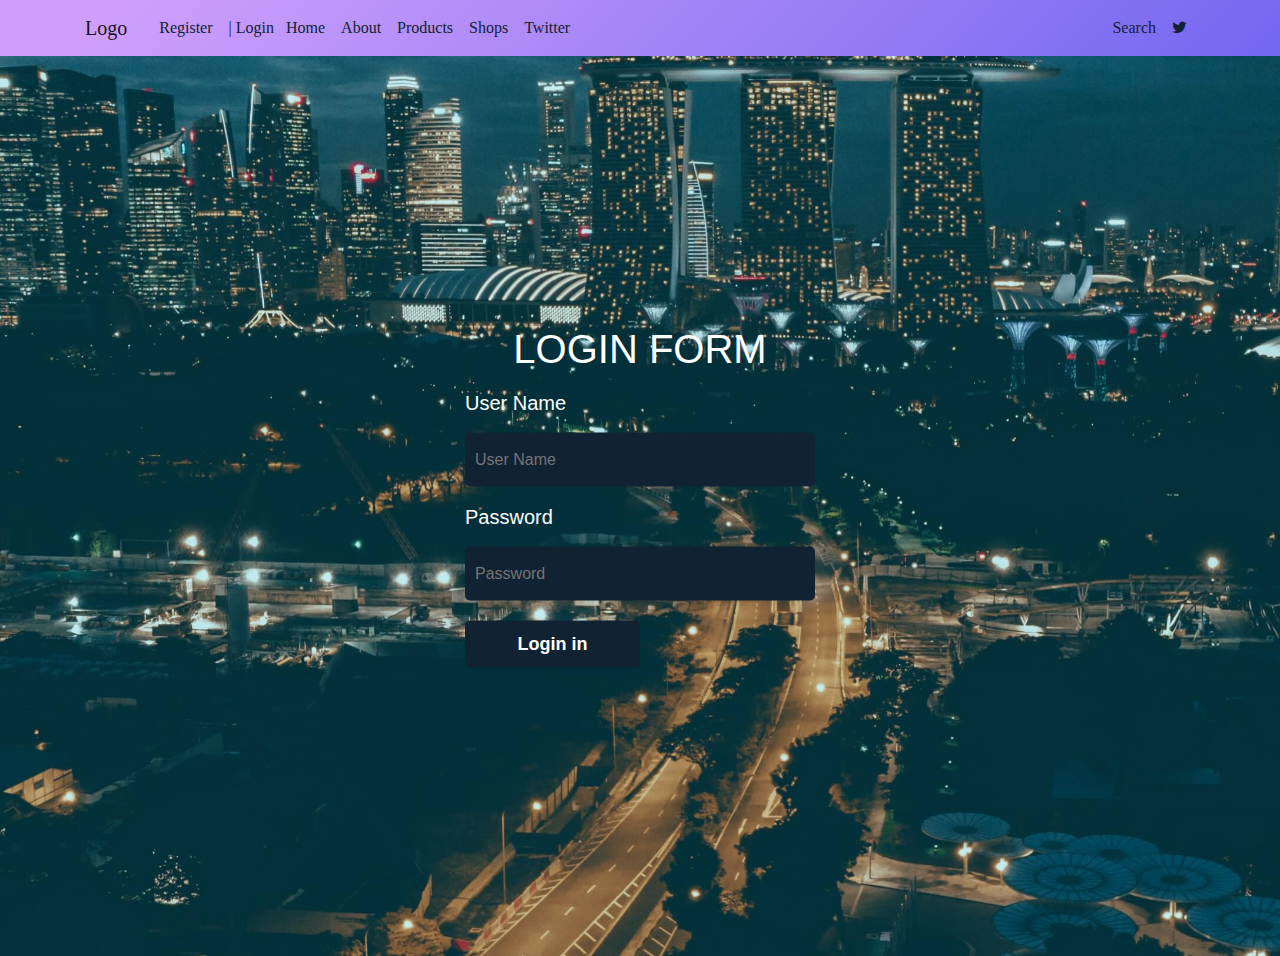
<file: login.html>
<!DOCTYPE html>
<html class="no-js">
    <head>
        <!-- Basic Page Needs
        ================================================== -->
        <meta charset="utf-8">
        <meta http-equiv="Content-Type" content="text/html; charset=utf-8">
        <link rel="icon" href="image/favicon.png" type="image/png">
        <title>Digimart-- Third Generation E-commerce Website</title>
        <meta name="description" content="Third Generation Website<">
        <meta name="keywords" content="HTML, CSS, JavaScript,JQUERY,PHP">
        <meta name="author" content="Rahat Ahmed">
        <!-- Mobile Specific Metas
         Mobile Specific Metas
        ================================================== -->
        <meta name="format-detection" content="telephone=no">
        <meta name="viewport" content="width=device-width, initial-scale=1">

        
        <!-- Template CSS Files
        ================================================== -->
        <!-- Twitter Bootstrs CSS -->
        <link rel="stylesheet" href="css/bootstrap.min.css">
        <link rel="stylesheet" type="text/css" href="css/style.css">
        <link rel="stylesheet" type="text/css" href="css/login.css">
        <link rel="stylesheet" type="text/css" href="owl-carousel/assets/owl.carousel.min.css">
        <link rel="stylesheet" type="text/css" href="font-awesome/css/font-awesome.min.css">
        <!-- <link rel="stylesheet" type="text/css" href="css\style.css"> -->
        <!-- template main css file -->
         
    </head>
    <body>
 
<header>
     
        <nav class="navbar navbar-light bg-secondary  navbar-expand-sm sticky " style="background-image: linear-gradient( 135deg, #CE9FFC 10%, #7367F0 100%);">
            <div class="container">
                <a class="navbar-brand" href="#">Logo</a>
                <button class="navbar-toggler navbar-toggler-right" type="button" data-toggle="collapse" data-target="#navbarNav"><span class="navbar-toggler-icon"></span></button>
                 <div class="collapse navbar-collapse" id="navbarNav">
                    <ul class="navbar-nav">
                        <li class="nav-item">
                            <a class="nav-link pl-3" href="signup.html">Register</a><a class="nav-link pr-1" href="login.html">  | Login</a>
                        </li>
                        <li class="nav-item">
                            <a class="nav-link" href="index.html">Home</a>
                        </li>
                        <li class="nav-item">
                            <a class="nav-link" href="#">About</a>
                        </li>
                        <li class="nav-item">
                            <a class="nav-link" href="product.html">Products</a>
                        </li>
                        <li class="nav-item">
                            <a class="nav-link" href="more-product.html">Shops</a>
                        </li>
                        <li>
                            <a  class="nav-link" href="https://twitter.com/rahat_hasan7">Twitter</a>
                        </li>
                    </ul>
               </div>
                    <ul class="navbar-nav">
                        <li class="nav-item">
                            <a href="#" class="nav-link">Search </a>
                        </li>
                        <li class="nav-item">
                            <a href="#" class="nav-link"><i class="fa fa-twitter"></i></a>
                        </li>
                    </ul>
            </div>
        </nav>
</header>
<!-- End header section  -->
<div class="body">
<div class="login_form">
  <h1>Login Form</h1>
  <form action="#" method="post">
     <p>User Name</p>
     <input type="text" name="user" placeholder="User Name" autofocus autosave autocomplete required>
     <p>Password</p>
     <input type="password" name="password" placeholder="Password"  autofocus autosave autocomplete required>
     <button type="submit">Login in</button>
  </form>
</div>
</div>
<!-- <script type="text/javascript">
  
  $(".show_login_btn").on("click", function(){
    $(".login_box").toggleClass("showd");
  });

  $(".hide_login_btn").on("click", function(){
    $(".login_box").toggleClass("showd");
  });

</script> -->

 
<script type="text/javascript" src="js\bootstrap.min.js"></script>
<script type="text/javascript" src="js/jquery.min.js"></script>
<script type="text/javascript" src="js/bootstrap.bundle.min.js"></script>
<script src="owl-carousel/owl.carousel.min.js"></script>
<script type="text/javascript">
   
       
    $(".owl-carousel").owlCarousel({
      items : 4,
      margin:20,
      loop: true,
      content:true,
      dots :true,

    });
   

</script>


</body>
</html>
</file>
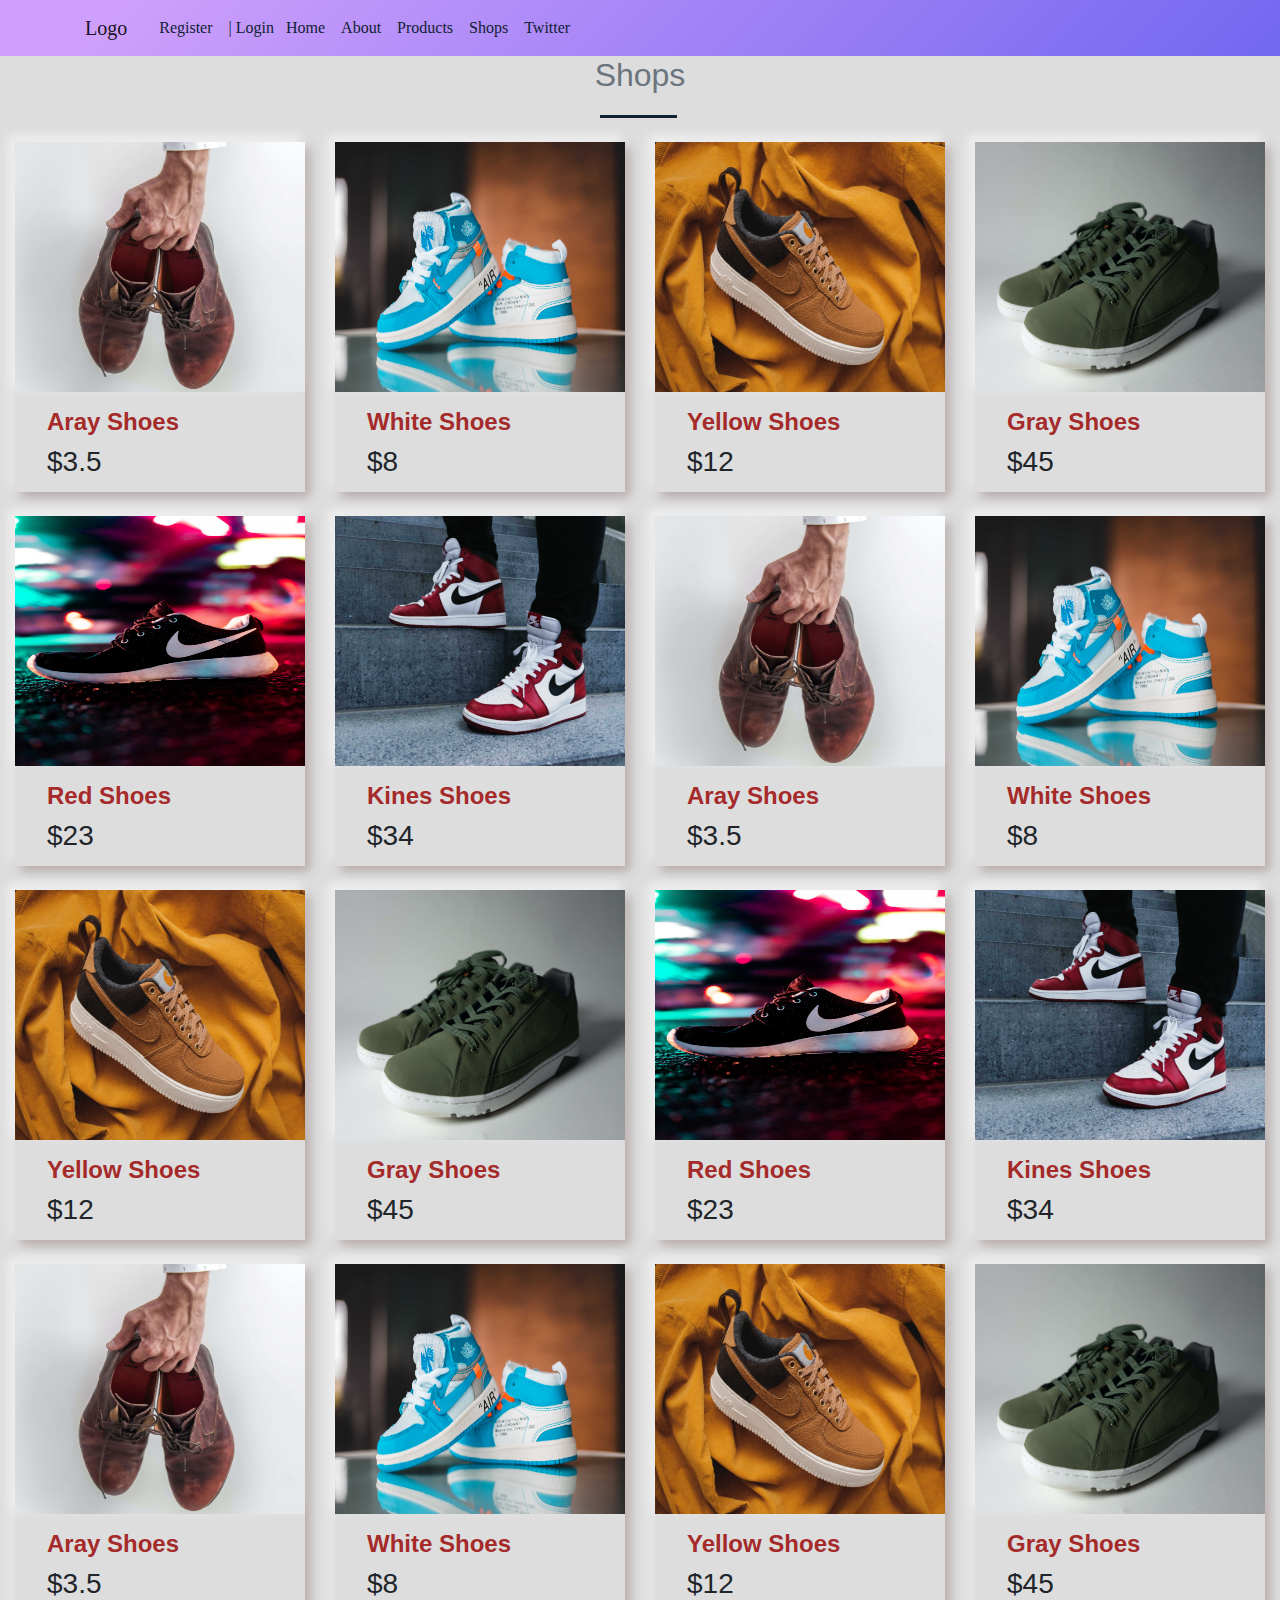
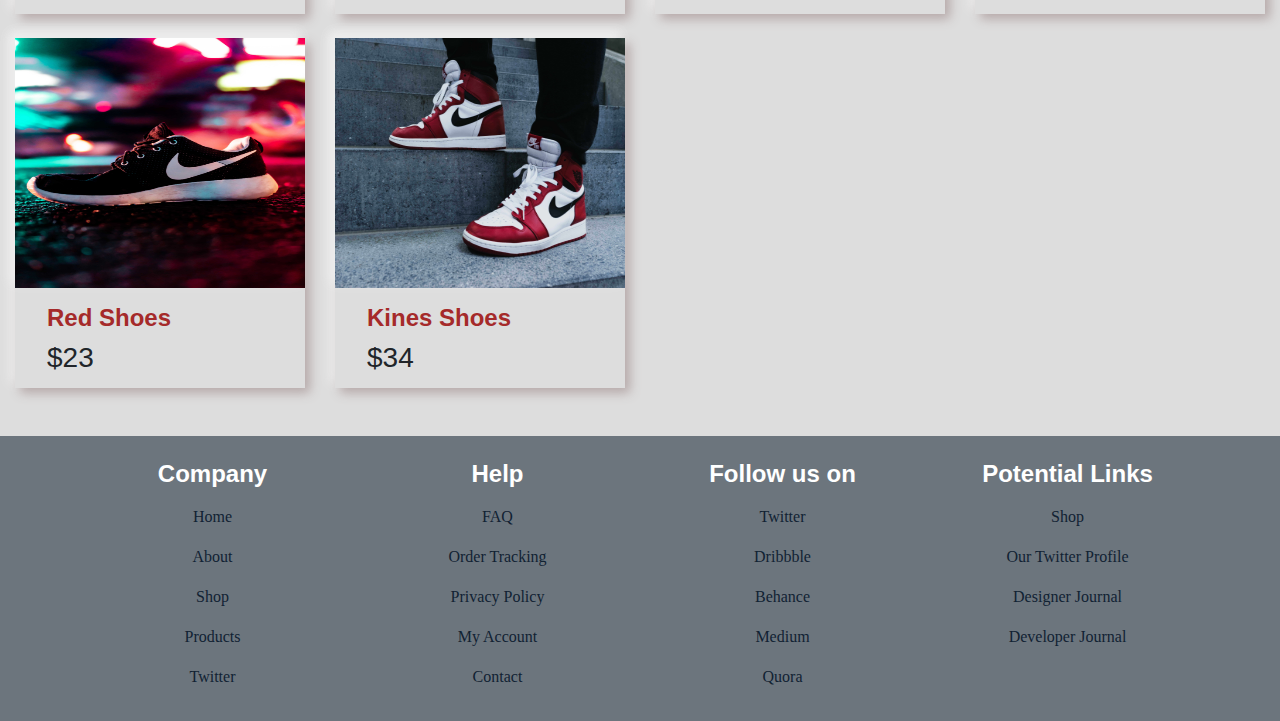
<file: more-product.html>
<!DOCTYPE html>
<html class="no-js">
    <head>
        <!-- Basic Page Needs
        ================================================== -->
        <meta charset="utf-8">
        <meta http-equiv="Content-Type" content="text/html; charset=utf-8">
        <link rel="icon" href="image/favicon.png" type="image/png">
        <title>Digimart-- Third Generation E-commerce Website</title>
        <meta name="description" content="Third Generation Website<">
        <meta name="keywords" content="HTML, CSS, JavaScript,JQUERY,PHP">
        <meta name="author" content="Rahat Ahmed">
        <!-- Mobile Specific Metas
         Mobile Specific Metas
        ================================================== -->
        <meta name="format-detection" content="telephone=no">
        <meta name="viewport" content="width=device-width, initial-scale=1">

        
        <!-- Template CSS Files
        ================================================== -->
        <!-- Twitter Bootstrs CSS -->
        <link rel="stylesheet" href="css/bootstrap.min.css">
        <link rel="stylesheet" type="text/css" href="css/style.css">
        <link rel="stylesheet" type="text/css" href="owl-carousel/assets/owl.carousel.min.css">
        <link rel="stylesheet" href="https://pro.fontawesome.com/releases/v5.10.0/css/all.css" integrity="sha384-AYmEC3Yw5cVb3ZcuHtOA93w35dYTsvhLPVnYs9eStHfGJvOvKxVfELGroGkvsg+p" crossorigin="anonymous"/>
        <!-- <link rel="stylesheet" type="text/css" href="css\style.css"> -->
        <!-- template main css file -->
         
    </head>
    <body>
 
<header>
     
        <nav class="navbar navbar-light bg-secondary  navbar-expand-sm sticky " style="background-image: linear-gradient( 135deg, #CE9FFC 10%, #7367F0 100%);">
            <div class="container">
                <a class="navbar-brand" href="index.html">Logo</a>
                <button class="navbar-toggler navbar-toggler-right" type="button" data-toggle="collapse" data-target="#navbarNav"><span class="navbar-toggler-icon"></span></button>
                 <div class="collapse navbar-collapse" id="navbarNav">
                    <ul class="navbar-nav">
                        <li class="nav-item">
                            <a class="nav-link pl-3" href="signup.html">Register</a><a class="nav-link pr-1" href="login.html">  | Login</a>
                        </li>
                        <li class="nav-item">
                            <a class="nav-link" href="index.html">Home</a>
                        </li>
                        <li class="nav-item">
                            <a class="nav-link" href="#">About</a>
                        </li>
                        <li class="nav-item">
                            <a class="nav-link" href="product.html">Products</a>
                        </li>
                        <li class="nav-item">
                            <a class="nav-link" href="more-product.html">Shops</a>
                        </li>
                        <li>
                            <a  class="nav-link" href="https://twitter.com/rahat_hasan7">Twitter</a>
                        </li>
                    </ul>
               </div>
             <!--       <ul class="navbar-nav">
                        <li class="nav-item">
                            <a href="#" class="nav-link">Search </a>
                        </li>
                        <li class="nav-item">
                            <a href="#" class="nav-link"><i class="fa fa-twitter"></i></a>
                        </li>
                    </ul>  -->
            </div>
        </nav>
</header>
<!-- End header section  -->

<!-- Start  shop prints section design  -->
 
        <!-- Start categories section  -->
<section id="categories" class="text-center pb-5">
    <div class="category-section">
        <div class="container-fluid">
            <div class="row">
                <div class="col-lg-12">
                    <h2 class="section_title pb-4 text-secondary"> Shops  </h2>
                </div>
                        <!-- start col -->
                <div class="col-xl-3 col-lg-4 col-md-6 col-sm-6 col-xs-12 extra-small col-md-offset-5 pt-4 pt-4 ">
                    <div class="category-alone shop-box">
                        <img src="image/hasan (3).jpg" class="img-fluid" alt="" >
                        <div class="p-3">
                                <div class="inner text-left ml-3">
                                   
                                    <h4> <b>Aray Shoes</b> </h4>
                                    <h3 class="align-left"> $3.5 </h3>
                                </div>
                        </div>
                    </div>
                </div>
                <!-- end col -->
                        <!-- start col -->
                <div class="col-xl-3 col-lg-4 col-md-6 col-sm-6 col-xs-12 extra-small col-md-offset-5 pt-4 pt-4 ">
                    <div class="category-alon shop-box">
                        <img src="image/hasan (4).jpg" class="img-fluid" alt="" >
                        <div class="p-3">
                                <div class="inner text-left ml-3">
                                   
                                    <h4> <b>White Shoes</b> </h4>
                                    <h3> $8 </h3>
                                </div>
                        </div>
                    </div>
                </div>
                <!-- end col -->
                         <!-- start col -->
                <div class="col-xl-3 col-lg-4 col-md-6 col-sm-6 col-xs-12 extra-small col-md-offset-5 pt-4 pt-4">
                    <div class="category-alone shop-box">
                        <img src="image/hasan (5).jpg" class="img-fluid" alt="" >
                        <div class="p-3">
                                <div class="inner text-left ml-3">
                                   
                                    <h4> <b>Yellow Shoes</b> </h4>
                                    <h3> $12 </h3>
                                </div>
                        </div>
                    </div>
                </div>
                <!-- end col -->
                         <!-- start col -->
                <div class="col-xl-3 col-lg-4 col-md-6 col-sm-6 col-xs-12 extra-small col-md-offset-5 pt-4 pt-4 col-sm-m-auto">
                    <div class="category-alone shop-box">
                        <img src="image/hasan (6).jpg" class="img-fluid" alt="" >
                        <div class="p-3">
                                <div class="inner text-left ml-3">
                                 
                                    <h4> <b>Gray Shoes</b> </h4>
                                    <h3> $45 </h3>
                                </div>
                        </div>
                    </div>
                </div>
                <!-- end col -->
                         <!-- start col -->
                <div class="col-xl-3 col-lg-4 col-md-6 col-sm-6 col-xs-12 extra-small col-md-offset-5 pt-4 pt-4 col-sm-m-auto">
                    <div class="category-alone shop-box">
                        <img src="image/hasan (7).jpg" class="img-fluid" alt="" >
                        <div class="p-3">
                                <div class="inner text-left ml-3">
                                 
                                    <h4> <b>Red Shoes</b> </h4>
                                    <h3> $23 </h3>
                                </div>
                        </div>
                    </div>
                </div>
                <!-- end col -->
                         <!-- start col -->
                <div class="col-xl-3 col-lg-4 col-md-6 col-sm-6 col-xs-12 extra-small col-md-offset-5 pt-4 pt-4 col-sm-m-auto">
                    <div class="category-alone shop-box">
                        <img src="image/hasan (8).jpg" class="img-fluid" alt="" >
                        <div class="p-3">
                                <div class="inner text-left ml-3">
                              
                                    <h4> <b>Kines Shoes</b> </h4>
                                    <h3> $34 </h3>
                                </div>
                        </div>
                    </div>
                </div>
                <!-- end col -->
                            <!-- start col -->
                <div class="col-xl-3 col-lg-4 col-md-6 col-sm-6 col-xs-12 extra-small col-md-offset-5 pt-4 pt-4 ">
                    <div class="category-alone shop-box">
                        <img src="image/hasan (3).jpg" class="img-fluid" alt="" >
                        <div class="p-3">
                                <div class="inner text-left ml-3">
                                   
                                    <h4> <b>Aray Shoes</b> </h4>
                                    <h3 class="align-left"> $3.5 </h3>
                                </div>
                        </div>
                    </div>
                </div>
                <!-- end col -->
                        <!-- start col -->
                <div class="col-xl-3 col-lg-4 col-md-6 col-sm-6 col-xs-12 extra-small col-md-offset-5 pt-4 pt-4 ">
                    <div class="category-alon shop-box">
                        <img src="image/hasan (4).jpg" class="img-fluid" alt="" >
                        <div class="p-3">
                                <div class="inner text-left ml-3">
                                   
                                    <h4> <b>White Shoes</b> </h4>
                                    <h3> $8 </h3>
                                </div>
                        </div>
                    </div>
                </div>
                <!-- end col -->
                         <!-- start col -->
                <div class="col-xl-3 col-lg-4 col-md-6 col-sm-6 col-xs-12 extra-small col-md-offset-5 pt-4 pt-4">
                    <div class="category-alone shop-box">
                        <img src="image/hasan (5).jpg" class="img-fluid" alt="" >
                        <div class="p-3">
                                <div class="inner text-left ml-3">
                                   
                                    <h4> <b>Yellow Shoes</b> </h4>
                                    <h3> $12 </h3>
                                </div>
                        </div>
                    </div>
                </div>
                <!-- end col -->
                         <!-- start col -->
                <div class="col-xl-3 col-lg-4 col-md-6 col-sm-6 col-xs-12 extra-small col-md-offset-5 pt-4 pt-4 col-sm-m-auto">
                    <div class="category-alone shop-box">
                        <img src="image/hasan (6).jpg" class="img-fluid" alt="" >
                        <div class="p-3">
                                <div class="inner text-left ml-3">
                                 
                                    <h4> <b>Gray Shoes</b> </h4>
                                    <h3> $45 </h3>
                                </div>
                        </div>
                    </div>
                </div>
                <!-- end col -->
                         <!-- start col -->
                <div class="col-xl-3 col-lg-4 col-md-6 col-sm-6 col-xs-12 extra-small col-md-offset-5 pt-4 pt-4 col-sm-m-auto">
                    <div class="category-alone shop-box">
                        <img src="image/hasan (7).jpg" class="img-fluid" alt="" >
                        <div class="p-3">
                                <div class="inner text-left ml-3">
                                 
                                    <h4> <b>Red Shoes</b> </h4>
                                    <h3> $23 </h3>
                                </div>
                        </div>
                    </div>
                </div>
                <!-- end col -->
                         <!-- start col -->
                <div class="col-xl-3 col-lg-4 col-md-6 col-sm-6 col-xs-12 extra-small col-md-offset-5 pt-4 pt-4 col-sm-m-auto">
                    <div class="category-alone shop-box">
                        <img src="image/hasan (8).jpg" class="img-fluid" alt="" >
                        <div class="p-3">
                                <div class="inner text-left ml-3">
                              
                                    <h4> <b>Kines Shoes</b> </h4>
                                    <h3> $34 </h3>
                                </div>
                        </div>
                    </div>
                </div>
                <!-- end col -->
            <!-- start col -->
                <div class="col-xl-3 col-lg-4 col-md-6 col-sm-6 col-xs-12 extra-small col-md-offset-5 pt-4 pt-4 ">
                    <div class="category-alone shop-box">
                        <img src="image/hasan (3).jpg" class="img-fluid" alt="" >
                        <div class="p-3">
                                <div class="inner text-left ml-3">
                                   
                                    <h4> <b>Aray Shoes</b> </h4>
                                    <h3 class="align-left"> $3.5 </h3>
                                </div>
                        </div>
                    </div>
                </div>
                <!-- end col -->
                        <!-- start col -->
                <div class="col-xl-3 col-lg-4 col-md-6 col-sm-6 col-xs-12 extra-small col-md-offset-5 pt-4 pt-4 ">
                    <div class="category-alon shop-box">
                        <img src="image/hasan (4).jpg" class="img-fluid" alt="" >
                        <div class="p-3">
                                <div class="inner text-left ml-3">
                                   
                                    <h4> <b>White Shoes</b> </h4>
                                    <h3> $8 </h3>
                                </div>
                        </div>
                    </div>
                </div>
                <!-- end col -->
                         <!-- start col -->
                <div class="col-xl-3 col-lg-4 col-md-6 col-sm-6 col-xs-12 extra-small col-md-offset-5 pt-4 pt-4">
                    <div class="category-alone shop-box">
                        <img src="image/hasan (5).jpg" class="img-fluid" alt="" >
                        <div class="p-3">
                                <div class="inner text-left ml-3">
                                   
                                    <h4> <b>Yellow Shoes</b> </h4>
                                    <h3> $12 </h3>
                                </div>
                        </div>
                    </div>
                </div>
                <!-- end col -->
                         <!-- start col -->
                <div class="col-xl-3 col-lg-4 col-md-6 col-sm-6 col-xs-12 extra-small col-md-offset-5 pt-4 pt-4 col-sm-m-auto">
                    <div class="category-alone shop-box">
                        <img src="image/hasan (6).jpg" class="img-fluid" alt="" >
                        <div class="p-3">
                                <div class="inner text-left ml-3">
                                 
                                    <h4> <b>Gray Shoes</b> </h4>
                                    <h3> $45 </h3>
                                </div>
                        </div>
                    </div>
                </div>
                <!-- end col -->
                         <!-- start col -->
                <div class="col-xl-3 col-lg-4 col-md-6 col-sm-6 col-xs-12 extra-small col-md-offset-5 pt-4 pt-4 col-sm-m-auto">
                    <div class="category-alone shop-box">
                        <img src="image/hasan (7).jpg" class="img-fluid" alt="" >
                        <div class="p-3">
                                <div class="inner text-left ml-3">
                                 
                                    <h4> <b>Red Shoes</b> </h4>
                                    <h3> $23 </h3>
                                </div>
                        </div>
                    </div>
                </div>
                <!-- end col -->
                         <!-- start col -->
                <div class="col-xl-3 col-lg-4 col-md-6 col-sm-6 col-xs-12 extra-small col-md-offset-5 pt-4 pt-4 col-sm-m-auto">
                    <div class="category-alone shop-box">
                        <img src="image/hasan (8).jpg" class="img-fluid" alt="" >
                        <div class="p-3">
                                <div class="inner text-left ml-3">
                              
                                    <h4> <b>Kines Shoes</b> </h4>
                                    <h3> $34 </h3>
                                </div>
                        </div>
                    </div>
                </div>
                <!-- end col -->


          
                
            </div>
        </div>
    </div>
</section>
 <!-- End shop prints section design -->
 <!-- awesome footer section design started from here -->
<!-- Start footer section  -->
<section class="footer bg-secondary text-light pt-4 pb-4">
    <div class="container text-center " >
      <div class="row">
        <div class="col-md-3">
             <h4><b class="headerfour"> Company </b></h4>
            <p> <a class="nav-link" href="index.html">Home</a> </p>
            <p> <a class="nav-link" href="about.html">About</a> </p>
            <p> <a class="nav-link" href="more-product.html">Shop</a> </p>
            <p> <a class="nav-link" href="product.html">Products</a> </p>
            <p> <a class="nav-link" href="https://twitter.com/rahat_hasan7">Twitter</a> </p>
        </div>

      
        <div class="col-md-3">
             <h4><b class="headerfour"> Help </b></h4>
            <p> <a class="nav-link" href="index.html">FAQ</a> </p>
            <p> <a class="nav-link" href="about.html">Order Tracking</a> </p>
            <p> <a class="nav-link" href="more-product.html">Privacy Policy </a> </p>
            <p> <a class="nav-link" href="product.html">My Account </a> </p>
            <p> <a class="nav-link" href="">Contact</a> </p>
        </div>

        <div class="col-md-3">
             <h4><b class="headerfour"> Follow us on </b></h4>
            <p> <a class="nav-link" href="https://twitter.com/protons0010"><i class="fab fa-twitter"></i>  Twitter </a> </p>
            <p> <a class="nav-link" href="https://dribbble.com/protons0010"><i class="fab fa-dribbble"></i>  Dribbble </a> </p>
            <p> <a class="nav-link" href="https://www.behance.net/protons0010"><i class="fab fa-behance"></i>  Behance  </a> </p>
            <p> <a class="nav-link" href="https://codepen.io/protons0010"><i class="fab fa-medium"></i>  Medium  </a> </p>
            <p> <a class="nav-link" href="https://bn.quora.com/profile/Rahat-Hasan-Ahmed"><i class="fab fa-quora"></i>  Quora </a> </p>
        </div>


        <div class="col-md-3">
             <h4><b class="headerfour"> Potential Links </b></h4>
            <p> <a class="nav-link" href="product.html">Shop</a> </p>
            <p> <a class="nav-link" href="https://twitter.com/protons0010">Our Twitter Profile</a> </p>
            <p> <a class="nav-link" href="https://www.behance.net/protons0010">Designer Journal</a> </p>
            <p> <a class="nav-link" href="https://dribbble.com/protons0010">Developer Journal  </a> </p>
        </div>

        <hr>
      </div>
    </div>
</section>

<!-- End footer section -->
 <!-- End awesome footer section design started from here -->

 
<script type="text/javascript" src="js\bootstrap.min.js"></script>
 <script type="text/javascript" src="js/jquery.min.js"></script>
<script type="text/javascript" src="js/bootstrap.bundle.min.js"></script>
<script src="owl-carousel/owl.carousel.min.js"></script>
<script type="text/javascript">
   
       
    $(".owl-carousel").owlCarousel({
      items : 4,
      margin:20,
      loop: true,
      content:true,
      dots :true,

    });
   

</script>
 
 
 </body>
</html>
</file>
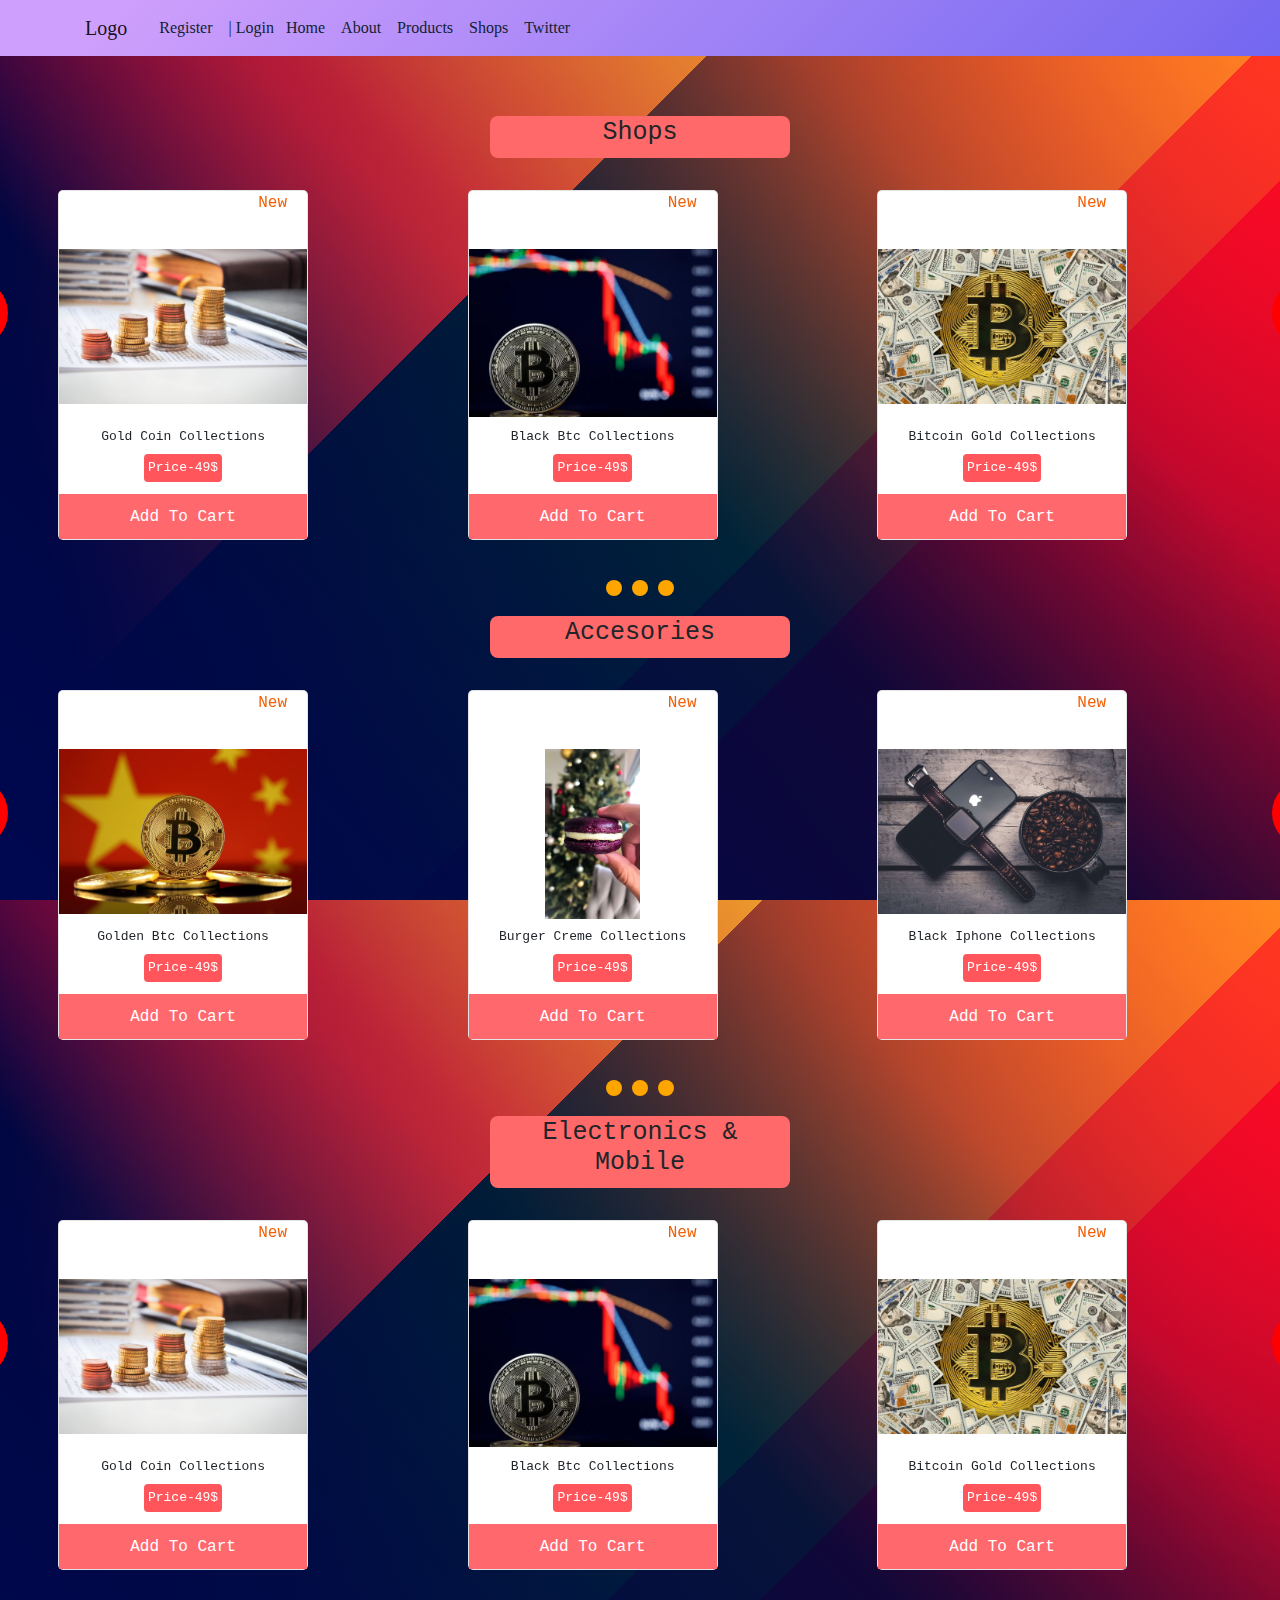
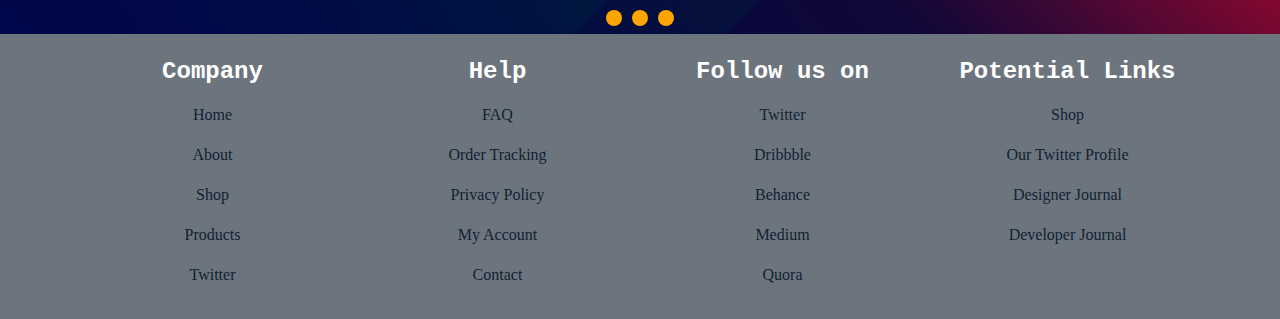
<file: product.html>
<!DOCTYPE html>
<html class="no-js">
    <head>
        <!-- Basic Page Needs
        ================================================== -->
        <meta charset="utf-8">
        <meta http-equiv="Content-Type" content="text/html; charset=utf-8">
        <link rel="icon" href="image/favicon.png" type="image/png">
        <title>Digimart-- Third Generation E-commerce Website</title>
        <meta name="description" content="Third Generation Website<">
        <meta name="keywords" content="HTML, CSS, JavaScript,JQUERY,PHP">
        <meta name="author" content="Rahat Ahmed">
        <!-- Mobile Specific Metas
         Mobile Specific Metas
        ================================================== -->
        <meta name="format-detection" content="telephone=no">
        <meta name="viewport" content="width=device-width, initial-scale=1">

        
        <!-- Template CSS Files
        ================================================== -->
        <!-- Twitter Bootstrs CSS -->
        <link rel="stylesheet" href="css/bootstrap.min.css">
        <link rel="stylesheet" type="text/css" href="css/style.css">
        <link rel="stylesheet" type="text/css" href="css/product.css">
        <link rel="stylesheet" type="text/css" href="owl-carousel/assets/owl.carousel.min.css">
        <link rel="stylesheet" href="https://pro.fontawesome.com/releases/v5.10.0/css/all.css" integrity="sha384-AYmEC3Yw5cVb3ZcuHtOA93w35dYTsvhLPVnYs9eStHfGJvOvKxVfELGroGkvsg+p" crossorigin="anonymous"/>
        <!-- <link rel="stylesheet" type="text/css" href="css\style.css"> -->
        <!-- template main css file -->
         
    </head>
    <body>
 
<header>
     
        <nav class="navbar navbar-light bg-secondary  navbar-expand-sm sticky " style="background-image: linear-gradient( 135deg, #CE9FFC 10%, #7367F0 100%);">
            <div class="container">
                <a class="navbar-brand" href="index.html">Logo</a>
                <button class="navbar-toggler navbar-toggler-right" type="button" data-toggle="collapse" data-target="#navbarNav"><span class="navbar-toggler-icon"></span></button>
                 <div class="collapse navbar-collapse" id="navbarNav">
                    <ul class="navbar-nav">
                        <li class="nav-item">
                            <a class="nav-link pl-3" href="signup.html">Register</a><a class="nav-link pr-1" href="login.html">  | Login</a>
                        </li>
                        <li class="nav-item">
                            <a class="nav-link" href="index.html">Home</a>
                        </li>
                        <li class="nav-item">
                            <a class="nav-link" href="#">About</a>
                        </li>
                       <li class="nav-item">
                            <a class="nav-link" href="product.html">Products</a>
                        </li>
                        <li class="nav-item">
                            <a class="nav-link" href="more-product.html">Shops</a>
                        </li>
                        <li>
                            <a  class="nav-link" href="#">Twitter</a>
                        </li>
                    </ul>
               </div>
             <!--       <ul class="navbar-nav">
                        <li class="nav-item">
                            <a href="#" class="nav-link">Search </a>
                        </li>
                        <li class="nav-item">
                            <a href="#" class="nav-link"><i class="fa fa-twitter"></i></a>
                        </li>
                    </ul>  -->
            </div>
        </nav>
</header>
<!-- End header section  -->

<!-- Start Swiper 	Slider -->
<div class="swiper-container pt-5">
	<div class="swiper-wrapper">
		<div class="heading"><h1>Shops </h1></div>
		 <div class="owl-carousel owl-carousel2">
	<!-- Slider 1 -->
		<div class="swiper-slide">
			<div class="slider-box">
				<p class="time">New</p>
				<div class="img-box">
					<img src="images/1.jpg">
				</div>

				<p class="detail">Black Btc Collections
				    <a href="#" class="price">Price-49$</a>
				</p>

				<div class="cart">
					<a href="#">Add To Cart</a>
				</div>
			</div>
		</div>
		<!-- Slider2 -->
		<div class="swiper-slide">
			<div class="slider-box">
				<p class="time">New</p>
				<div class="img-box">
					<img src="images/2.jpg">
				</div>

				<p class="detail">Bitcoin Gold Collections
				    <a href="#" class="price">Price-49$</a>
				</p>

				<div class="cart">
					<a href="#">Add To Cart</a>
				</div>
			</div>
		</div>
		<!-- Slider 3 -->
		<div class="swiper-slide">
			<div class="slider-box">
				<p class="time">New</p>
				<div class="img-box">
					<img src="images/3.jpg">
				</div>

				<p class="detail">Supreme Btc Collections
				    <a href="#" class="price">Price-49$</a>
				</p>

				<div class="cart">
					<a href="#">Add To Cart</a>
				</div>
			</div>
		</div>
		<!-- Slider 4-->
		<div class="swiper-slide">
			<div class="slider-box">
				<p class="time">New</p>
				<div class="img-box">
					<img src="images/4.jpg">
				</div>

				<p class="detail">Burger  Collections
				    <a href="#" class="price">Price-49$</a>
				</p>

				<div class="cart">
					<a href="#">Add To Cart</a>
				</div>
			</div>
		</div>
		<!-- Slider 5 -->
		<div class="swiper-slide">
			<div class="slider-box">
				<p class="time">New</p>
				<div class="img-box">
					<img src="images/5.jpg">
				</div>

				<p class="detail">DSRL Camera Collections
				    <a href="#" class="price">Price-49$</a>
				</p>

				<div class="cart">
					<a href="#">Add To Cart</a>
				</div>
			</div>
		</div>
		<!-- Slider 6-->
		<div class="swiper-slide">
			<div class="slider-box">
				<p class="time">New</p>
				<div class="img-box">
					<img src="images/6.jpg">
				</div>

				<p class="detail">Cosmetics Collections
				    <a href="#" class="price">Price-49$</a>
				</p>

				<div class="cart">
					<a href="#">Add To Cart</a>
				</div>
			</div>
		</div>
		<!-- Slider 7 -->
		<div class="swiper-slide">
			<div class="slider-box">
				<p class="time">New</p>
				<div class="img-box">
					<img src="images/7.jpg">
				</div>

				<p class="detail">Etherereum Collections
				    <a href="#" class="price">Price-49$</a>
				</p>

				<div class="cart">
					<a href="#">Add To Cart</a>
				</div>
			</div>
		</div>
		<!-- Slider 8 -->
		<div class="swiper-slide">
			<div class="slider-box">
				<p class="time">New</p>
				<div class="img-box">
					<img src="images/8.jpg">
				</div>

				<p class="detail">Ethereum Gold Collections
				    <a href="#" class="price">Price-49$</a>
				</p>

				<div class="cart">
					<a href="#">Add To Cart</a>
				</div>
			</div>
		</div>
		<!-- Slider 9 -->
		<div class="swiper-slide">
			<div class="slider-box">
				<p class="time">New</p>
				<div class="img-box">
					<img src="images/9.jpg">
				</div>

				<p class="detail">Black Flower Collections
				    <a href="#" class="price">Price-49$</a>
				</p>

				<div class="cart">
					<a href="#">Add To Cart</a>
				</div>
			</div>
		</div>
		<!-- Slider 10 -->
		<div class="swiper-slide">
			<div class="slider-box">
				<p class="time">New</p>
				<div class="img-box">
					<img src="images/10.jpg">
				</div>

				<p class="detail">Gold Coin Collections
				    <a href="#" class="price">Price-49$</a>
				</p>

				<div class="cart">
					<a href="#">Add To Cart</a>
				</div>
			</div>
		</div>
		
  </div>
</div>
<!-- End Swiper Slider -->
</div>
<!-- End Slider Section -->
<!-- Start Swiper 	Slider -->
<div class="swiper-container">
	<div class="swiper-wrapper">
		<div class="heading"><h1> Accesories  </h1></div>
		 <div class="owl-carousel owl-carousel2">
	<!-- Slider 1 -->
		<div class="swiper-slide">
			<div class="slider-box">
				<p class="time">New</p>
				<div class="img-box">
					<img src="images/11.jpg">
				</div>

				<p class="detail">Burger Creme Collections
				    <a href="#" class="price">Price-49$</a>
				</p>

				<div class="cart">
					<a href="#">Add To Cart</a>
				</div>
			</div>
		</div>
		<!-- Slider2 -->
		<div class="swiper-slide">
			<div class="slider-box">
				<p class="time">New</p>
				<div class="img-box">
					<img src="images/12.jpg">
				</div>

				<p class="detail">Black Iphone Collections
				    <a href="#" class="price">Price-49$</a>
				</p>

				<div class="cart">
					<a href="#">Add To Cart</a>
				</div>
			</div>
		</div>
		<!-- Slider 3 -->
		<div class="swiper-slide">
			<div class="slider-box">
				<p class="time">New</p>
				<div class="img-box">
					<img src="images/13.jpg">
				</div>

				<p class="detail">Black White Burger Collections
				    <a href="#" class="price">Price-49$</a>
				</p>

				<div class="cart">
					<a href="#">Add To Cart</a>
				</div>
			</div>
		</div>
		<!-- Slider 4-->
		<div class="swiper-slide">
			<div class="slider-box">
				<p class="time">New</p>
				<div class="img-box">
					<img src="images/14.jpg">
				</div>

				<p class="detail">Rose Flower Collections
				    <a href="#" class="price">Price-49$</a>
				</p>

				<div class="cart">
					<a href="#">Add To Cart</a>
				</div>
			</div>
		</div>
		<!-- Slider 5 -->
		<div class="swiper-slide">
			<div class="slider-box">
				<p class="time">New</p>
				<div class="img-box">
					<img src="images/15.jpg">
				</div>

				<p class="detail">Red Iphone Collections
				    <a href="#" class="price">Price-49$</a>
				</p>

				<div class="cart">
					<a href="#">Add To Cart</a>
				</div>
			</div>
		</div>
		<!-- Slider 6-->
		<div class="swiper-slide">
			<div class="slider-box">
				<p class="time">New</p>
				<div class="img-box">
					<img src="images/16.jpg">
				</div>

				<p class="detail">Sports Shoes Collections
				    <a href="#" class="price">Price-49$</a>
				</p>

				<div class="cart">
					<a href="#">Add To Cart</a>
				</div>
			</div>
		</div>
		<!-- Slider 7 -->
		<div class="swiper-slide">
			<div class="slider-box">
				<p class="time">New</p>
				<div class="img-box">
					<img src="images/17.jpg">
				</div>

				<p class="detail">Music and song Studio
				    <a href="#" class="price">Price-49$</a>
				</p>

				<div class="cart">
					<a href="#">Add To Cart</a>
				</div>
			</div>
		</div>
		<!-- Slider 8 -->
		<div class="swiper-slide">
			<div class="slider-box">
				<p class="time">New</p>
				<div class="img-box">
					<img src="images/18.jpg">
				</div>

				<p class="detail">Lili Flower Collections
				    <a href="#" class="price">Price-49$</a>
				</p>

				<div class="cart">
					<a href="#">Add To Cart</a>
				</div>
			</div>
		</div>
		<!-- Slider 9 -->
		<div class="swiper-slide">
			<div class="slider-box">
				<p class="time">New</p>
				<div class="img-box">
					<img src="images/19.jpg">
				</div>

				<p class="detail">Watch & Phone Collections
				    <a href="#" class="price">Price-49$</a>
				</p>

				<div class="cart">
					<a href="#">Add To Cart</a>
				</div>
			</div>
		</div>
		<!-- Slider 10 -->
		<div class="swiper-slide">
			<div class="slider-box">
				<p class="time">New</p>
				<div class="img-box">
					<img src="images/20.jpg">
				</div>

				<p class="detail">Golden Btc Collections
				    <a href="#" class="price">Price-49$</a>
				</p>

				<div class="cart">
					<a href="#">Add To Cart</a>
				</div>
			</div>
		</div>
		
  </div>
</div>
<!-- End Swiper Slider -->
</div>
<!-- End Slider Section -->

<!-- Start Swiper 	Slider -->
<div class="swiper-container">
	<div class="swiper-wrapper">
		<div class="heading"><h1>Electronics & Mobile </h1></div>
		 <div class="owl-carousel owl-carousel2">
	<!-- Slider 1 -->
		<div class="swiper-slide">
			<div class="slider-box">
				<p class="time">New</p>
				<div class="img-box">
					<img src="images/1.jpg">
				</div>

				<p class="detail">Black Btc Collections
				    <a href="#" class="price">Price-49$</a>
				</p>

				<div class="cart">
					<a href="#">Add To Cart</a>
				</div>
			</div>
		</div>
		<!-- Slider2 -->
		<div class="swiper-slide">
			<div class="slider-box">
				<p class="time">New</p>
				<div class="img-box">
					<img src="images/2.jpg">
				</div>

				<p class="detail">Bitcoin Gold Collections
				    <a href="#" class="price">Price-49$</a>
				</p>

				<div class="cart">
					<a href="#">Add To Cart</a>
				</div>
			</div>
		</div>
		<!-- Slider 3 -->
		<div class="swiper-slide">
			<div class="slider-box">
				<p class="time">New</p>
				<div class="img-box">
					<img src="images/3.jpg">
				</div>

				<p class="detail">Supreme Btc Collections
				    <a href="#" class="price">Price-49$</a>
				</p>

				<div class="cart">
					<a href="#">Add To Cart</a>
				</div>
			</div>
		</div>
		<!-- Slider 4-->
		<div class="swiper-slide">
			<div class="slider-box">
				<p class="time">New</p>
				<div class="img-box">
					<img src="images/4.jpg">
				</div>

				<p class="detail">Burger  Collections
				    <a href="#" class="price">Price-49$</a>
				</p>

				<div class="cart">
					<a href="#">Add To Cart</a>
				</div>
			</div>
		</div>
		<!-- Slider 5 -->
		<div class="swiper-slide">
			<div class="slider-box">
				<p class="time">New</p>
				<div class="img-box">
					<img src="images/5.jpg">
				</div>

				<p class="detail">DSRL Camera Collections
				    <a href="#" class="price">Price-49$</a>
				</p>

				<div class="cart">
					<a href="#">Add To Cart</a>
				</div>
			</div>
		</div>
		<!-- Slider 6-->
		<div class="swiper-slide">
			<div class="slider-box">
				<p class="time">New</p>
				<div class="img-box">
					<img src="images/6.jpg">
				</div>

				<p class="detail">Cosmetics Collections
				    <a href="#" class="price">Price-49$</a>
				</p>

				<div class="cart">
					<a href="#">Add To Cart</a>
				</div>
			</div>
		</div>
		<!-- Slider 7 -->
		<div class="swiper-slide">
			<div class="slider-box">
				<p class="time">New</p>
				<div class="img-box">
					<img src="images/7.jpg">
				</div>

				<p class="detail">Etherereum Collections
				    <a href="#" class="price">Price-49$</a>
				</p>

				<div class="cart">
					<a href="#">Add To Cart</a>
				</div>
			</div>
		</div>
		<!-- Slider 8 -->
		<div class="swiper-slide">
			<div class="slider-box">
				<p class="time">New</p>
				<div class="img-box">
					<img src="images/8.jpg">
				</div>

				<p class="detail">Ethereum Gold Collections
				    <a href="#" class="price">Price-49$</a>
				</p>

				<div class="cart">
					<a href="#">Add To Cart</a>
				</div>
			</div>
		</div>
		<!-- Slider 9 -->
		<div class="swiper-slide">
			<div class="slider-box">
				<p class="time">New</p>
				<div class="img-box">
					<img src="images/9.jpg">
				</div>

				<p class="detail">Black Flower Collections
				    <a href="#" class="price">Price-49$</a>
				</p>

				<div class="cart">
					<a href="#">Add To Cart</a>
				</div>
			</div>
		</div>
		<!-- Slider 10 -->
		<div class="swiper-slide">
			<div class="slider-box">
				<p class="time">New</p>
				<div class="img-box">
					<img src="images/10.jpg">
				</div>

				<p class="detail">Gold Coin Collections
				    <a href="#" class="price">Price-49$</a>
				</p>

				<div class="cart">
					<a href="#">Add To Cart</a>
				</div>
			</div>
		</div>
		
  </div>
</div>
<!-- End Swiper Slider -->
</div>
<!-- End entire slider  -->


 <!-- awesome footer section design started from here -->
<!-- Start footer section  -->
<section class="footer bg-secondary text-light pt-4 pb-4">
    <div class="container text-center " >
      <div class="row">
        <div class="col-md-3">
             <h4><b class="headerfour"> Company </b></h4>
            <p> <a class="nav-link" href="index.html">Home</a> </p>
            <p> <a class="nav-link" href="about.html">About</a> </p>
            <p> <a class="nav-link" href="more-product.html">Shop</a> </p>
            <p> <a class="nav-link" href="product.html">Products</a> </p>
            <p> <a class="nav-link" href="https://twitter.com/rahat_hasan7">Twitter</a> </p>
        </div>

      
        <div class="col-md-3">
             <h4><b class="headerfour"> Help </b></h4>
            <p> <a class="nav-link" href="index.html">FAQ</a> </p>
            <p> <a class="nav-link" href="about.html">Order Tracking</a> </p>
            <p> <a class="nav-link" href="more-product.html">Privacy Policy </a> </p>
            <p> <a class="nav-link" href="product.html">My Account </a> </p>
            <p> <a class="nav-link" href="">Contact</a> </p>
        </div>

        <div class="col-md-3">
             <h4><b class="headerfour"> Follow us on </b></h4>
            <p> <a class="nav-link" href="https://twitter.com/protons0010"><i class="fab fa-twitter"></i>  Twitter </a> </p>
            <p> <a class="nav-link" href="https://dribbble.com/protons0010"><i class="fab fa-dribbble"></i>  Dribbble </a> </p>
            <p> <a class="nav-link" href="https://www.behance.net/protons0010"><i class="fab fa-behance"></i>  Behance  </a> </p>
            <p> <a class="nav-link" href="https://codepen.io/protons0010"><i class="fab fa-medium"></i>  Medium  </a> </p>
            <p> <a class="nav-link" href="https://bn.quora.com/profile/Rahat-Hasan-Ahmed"><i class="fab fa-quora"></i>  Quora </a> </p>
        </div>


        <div class="col-md-3">
             <h4><b class="headerfour"> Potential Links </b></h4>
            <p> <a class="nav-link" href="product.html">Shop</a> </p>
            <p> <a class="nav-link" href="https://twitter.com/protons0010">Our Twitter Profile</a> </p>
            <p> <a class="nav-link" href="https://www.behance.net/protons0010">Designer Journal</a> </p>
            <p> <a class="nav-link" href="https://dribbble.com/protons0010">Developer Journal  </a> </p>
        </div>

        <hr>
      </div>
    </div>
</section>

<!-- End footer section -->
 <!-- End awesome footer section design started from here -->

<script type="text/javascript" src="js/bootstrap.min.js"></script>
<script type="text/javascript" src="js/jquery.min.js"></script>
<script type="text/javascript" src="js/bootstrap.bundle.min.js"></script>
<script src="owl-carousel/owl.carousel.min.js"></script>
<script type="text/javascript" src="js/main.js"></script>
<script type="text/javascript">
   
       
    $(".owl-carousel").owlCarousel({
      items : 4,
      margin:20,
      loop: true,
      content:true,
      dots :true,

    });
   

</script>
 





 
</body>
</html>
</file>
<file: css/style.css>
*{margin:0;padding:0;}


body{background-color:#ddd;}

.h4, h4 {
    font-size: 1.5rem;
    color: brown;
}
/*test animation*/

/*.container{text-align:center;position:absolute;top:50%;left:50%;
transform:translate(-50%,-50%);}*/


.container span{color:white;text-transform:uppercase;display:block;text-align: center;margin-bottom:50px;}

.txt1{color:white;font-size:60px;font-weight:700;letter-spacing:8px;font-family: cursive;
    margin-bottom:20px;position:relative;animation:text 4s ;}

.txt2{font-size:30px;color:#6ab04c;font-family: cursive;margin-top: 40px;transition-duration: .5s; }

@keyframes text{
    0%{color:black;margin-bottom:-60px;}


    30%{margin-bottom:-40px;letter-spacing:25px;}



    85%{margin-bottom:-40px;letter-spacing:8px;}

}



/*end text animations*/



/*<header> section design */
 .navbar-brand{
    font-family: cursive;
 }

li.nav-item {
    display: flex;
}

.navbar-light .navbar-toggler:focus{
    color: rgba(0,0,0,.5) !important;
    border:none !important;
    height:20px !important;
}
 .nav-link {
    color: #123 !important;
    font-family: cursive !important;
}

/* Start here header slider section */

.popular{
    text-align: center;
    font-size: 23px;

}

.img-fluid {
    max-width: 100% !important;
    height:350px;
    margin: auto;
}
 

/*End here header slider section */


.team_Section{background:#ddd;width:100%;}


.section_title{text-align:center;margin:auto;position:relative;}

.section_Content{text-align:center;font-family:cursive;font-weight:600;font-size:18px;padding:30px;}

.section_title::after{position:absolute;bottom: 0;left: calc(50% - 40px);background:#123;width: 77px;height: 3px;content:"";}

.inner_Section{max-width:1200px;width:100%;justify-content:center;align-items:center;display:flex;flex-wrap:wrap;margin:auto;}

/*.inner_Section.owl-carousel.owl-loaded.owl-drag {max-width:1000px;}*/

/*.owl-carousel .owl-stage-outer{margin-right: 78px;margin-left: 166px;}*/

.person{flex:33.33%;max-width:300px;height:290px; box-sizing:border-box;box-shadow:5px 5px 10px #b6a9a9, -5px -5px 10px #eee;}


.shop-box{flex:33.33%;max-width:300px;height:350px; box-sizing:border-box;box-shadow:5px 5px 10px #b6a9a9, -5px -5px 10px #eee;}

.shop-box:hover{box-shadow:5px 5px 10px #123, -5px -5px 10px #eee;}

.shop-box img{width:100%;height:250px;border-radius:0%;box-shadow:inset 5px 5px 10px #b6a9a9, -5px -5px 10px #eee;}





.person img{width:170px;height:170px;border-radius:50%;margin: -7px 56px;box-shadow:inset 5px 5px 10px #b6a9a9, -5px -5px 10px #eee;}


.person  h2 {
    text-align: center;
    text-transform: capitalize;
    padding: 10px;
}



.person  h3 {
    width: 110px;
    text-align: center;
    color:orange;
    box-shadow:inset 5px 5px 10px #b6a9a9, -5px -5px 10px #eee;
    margin: auto;
}

.social {
    text-align: center;
}

.social i{padding:7px 15px;margin:12px;box-shadow: 4px 4px 6px -1px #0000004d, -4px -4px 6px -1px #FFFFFF;border-radius:2px;width: 20px;}


.owl-stage{display:flex !important;}

.owl-nav {display: inline-block;}

.news_slider .owl-carousel2 .owl-dots {text-align:center;margin:20px auto;display:block;}

.owl-dots button {outline:none !important;}

/*.owl-dots span {position:relative;height:16px;width:16px;border-radius:50%;display:block;background:red;margin:0 5px;}*/

.owl-dots {text-align: center;}

.active {box-shadow:none;}

.active span {box-shadow:none;margin-bottom:-1px;}

.owl-item {margin-bottom: 20px;}
/*
.owl-nav {display:block !important;position:absolute;top:25%;width:100%;}*/


/*.owl-prev,
.owl-next {font-size:50px !important;color:#666666;position:absolute;outline:none;
  background:red !important;border-radius:50%;height:68px;width:68px;}

*/

.owl-prev {left: -100px;}

.owl-next {right: -100px;}

.owl-carousel .owl-nav button.owl-next, .owl-carousel .owl-nav button.owl-prev, .owl-carousel button.owl-dot {
    background: #ddd;
    color: #0a0303;
    border: none;
    padding: 6px;
    font-size: 23px;
    text-align: center;
    line-height: 38px;
    margin: auto;}

.owl-carousel .owl-nav button.owl-next, .owl-carousel .owl-nav button.owl-prev, .owl-carousel button.owl-dot:active{color:#47dbfb;}


element.style {
    width: 38px;
}

/*Responsive Design */
@media (max-width: 767px) {


  .news_slider .owl-carousel2 .owl-prev,
  .news_slider .owl-carousel2 .owl-next {display: none !important;}
  .news_slider .row {padding: 0;}

.col-xs-12.extra-small{
    text-align: -webkit-center;
}

 }


@media (max-width:800px){
    .member_details{flex:100%;}
}

b.headerfour {
    color: #ffff;
}
p {
    margin: 0;
    padding: 0;
}
</file>
<file: css/login.css>
*{margin:0;padding:0;font-family:sans-serif;}


.body{background:linear-gradient(#00bcd436,#00bcd436),url(../image/bg.jpg);background-repeat:no-repeat;
	background-size:cover;width:100%;height:100vh;background-position:center center;}

.body::after{content:'';position:absolute;height:0;width:0;display:table;visibility:hidden;clear:both;}

.login_form{width:350px;top:50%;left:50%;transform:translate(-50%,-50%);position:relative;color:#fff;}


.login_form h1{font-size:40px;text-align:center;text-transform:uppercase;}

.login_form p{font-size:20px;margin:15px 0;}

.login_form input{font-size:16px;width:100%;padding:15px 10px;border:0;outline:none;border-radius:5px;background:#123;color:#fff;}

.login_form button{font-size:18px;font-weight:bold;margin:20px 0;padding:10px 15px;width:50%;background:#123;color:#fff;
border-radius:5px;border:0;}
</file>
<file: css/product.css>
html,body{position:relative;height:100%;}


body{margin:0px;padding:0;font-family:monospace;background: linear-gradient(45deg, #000850 0%, #000320 100%), radial-gradient(100% 225% at 100% 0%, #FF6928 0%, #000000 100%), linear-gradient(225deg, #FF7A00 0%, #000000 100%), linear-gradient(135deg, #CDFFEB 10%, #CDFFEB 35%, #009F9D 35%, #009F9D 60%, #07456F 60%, #07456F 67%, #0F0A3C 67%, #0F0A3C 100%);
background-blend-mode: screen, overlay, hard-light, normal;}

.slider-box{height:350px;width:250px;margin:20px;position:relative;background-color:#FFFFFF;
border-radius:5px;display:flex;flex-direction:column;justify-content:center;align-content:center;
text-align:center;border:1px solid rgba(187,187,187,0.40);}

.slider-box a{text-decoration:none;text-align:center;padding:4px;border-radius:4px;}

.swiper-wrapper{max-width:1200px;margin:auto;}

.img-box{height:170px;}

.img-box img{height:auto;max-width:100%;max-height:100%}


.time  {position:absolute;top:0px;right:20px;color:#f16007;}

.detail{display:flex;flex-direction:column;align-items:center;box-sizing:border-box;
font-size: 13px;line-height:35px;}

.price{color: #FFFFFF;background:#ff555b;line-height:20px;}

.cart{position:absolute;bottom:0px;height:45px;background-color:#ff696e;
width:100%;display:flex;justify-content:center;align-items:center;}

.cart a{color:#FFFFFF;}

.slider-box:hover{box-shadow:2px 2px 12px rgba(47,47,47,0.40);}

.slider-box:hover .img-box img{transform:scale(1.02);transition:all 0.3s;}

.cart:hover{transform:scale(1.1);background:#fe9048;box-shadow:2px 2px 12px rgba(47,47,47,0.40);transition:all ease 0.3s;}

/*End Cart designing part*/

/*Start Slider Design carnel*/


h2::before, h2::after, .fh5co-about-us .owl-carousel1 .owl-dots .active span, .read-more, .news_slider .owl-carousel2 .owl-dots .active span, .form-box h4::after, .form-box button {
  background-image: -moz-linear-gradient(0deg, #1270e4 0%, #58c0ff 100%);
  background-image: -webkit-linear-gradient(0deg, #1270e4 0%, #58c0ff 100%);%); */
  background-image: -ms-linear-gradient(0deg, #1270e4 0%, #58c0ff 100%);
}

h2::before {position:absolute;/* content:""; *//* width:118px; *//* height:2px; *//* margin-top:18px; *//* margin-left:-140px; */}

h2::after {/* position:absolute; *//* content:""; *//* height:10px; *//* width:10px; *//* margin-top:20px; *//* margin-left:10px; */}

.owl-nav {display: none;}

.news_slider .owl-carousel2 .owl-dots {text-align:center;margin:20px auto;display:block;}

.owl-dots button {outline:none !important;}

.owl-dots span {position:relative;height:16px;width:16px;border-radius:50%;display:block;background:orange;margin:0 5px;}

.active {box-shadow:none;}

.active span {box-shadow:none;margin-bottom:-1px;}

.owl-item {margin-bottom: 20px;}


.owl-nav {display:block !important;position:absolute;top:25%;width:100%;}

.owl-prev,
.owl-next {font-size:50px !important;color:#666666;position:absolute;outline:none;
  background:red !important;border-radius:50%;height:68px;width:68px;}

.owl-dots {text-align: center;}

.owl-dot:nth-child(1),
.owl-dot:nth-child(2),
.owl-dot:nth-child(3),
.owl-dot:nth-child(4),
.owl-dot:nth-child(5),
.owl-dot:nth-child(6),
.owl-dot:nth-child(9){display:none;}

.owl-prev {left: -100px;}

.owl-next {right: -100px;}

.heading {
    background: #ff6969;
    text-align: center;
    margin: 12px auto;
    width: 300px;
    padding: 2px;border-radius:8px;

}
.heading  h1{
  font-size: 25px !important;
}
/*Responsive Design */
@media (max-width: 767px) {


  .news_slider .owl-carousel2 .owl-prev,
  .news_slider .owl-carousel2 .owl-next {display: none !important;}
  .news_slider .row {padding: 0;}
}
</file>
